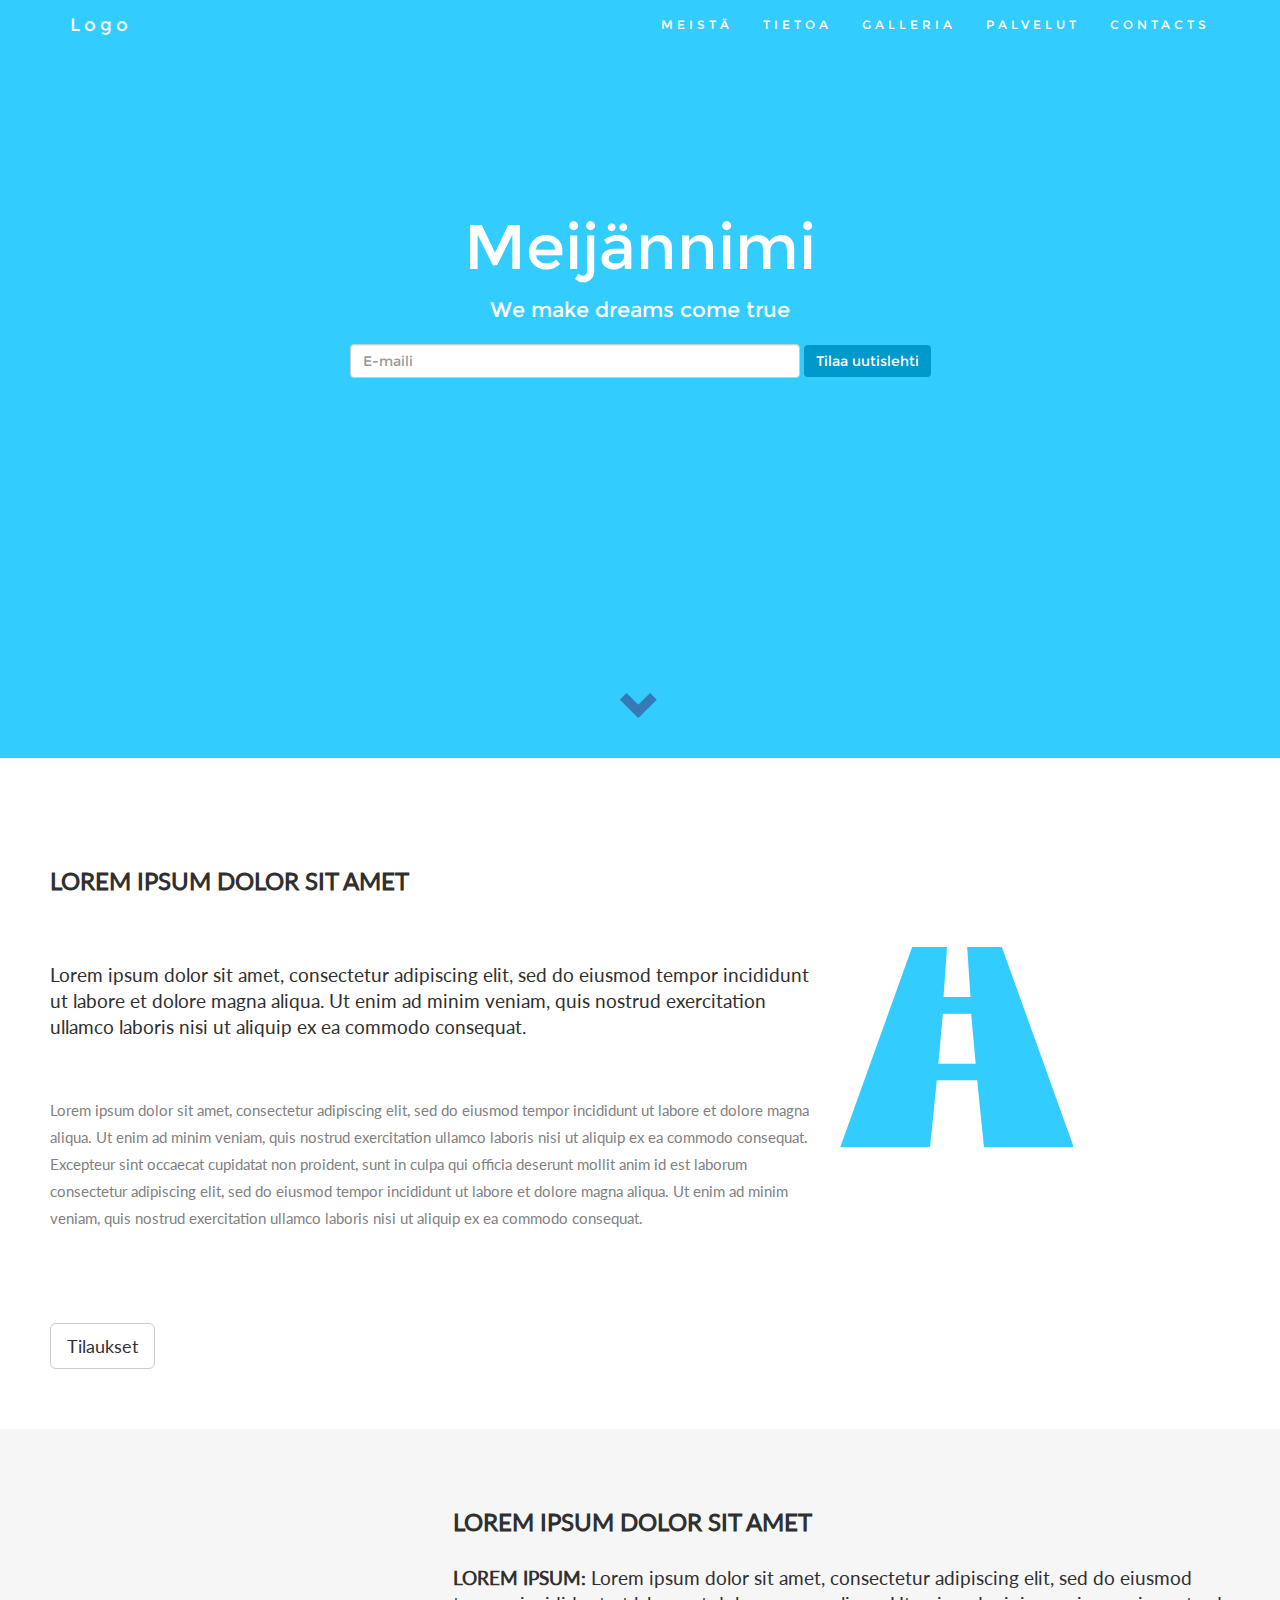
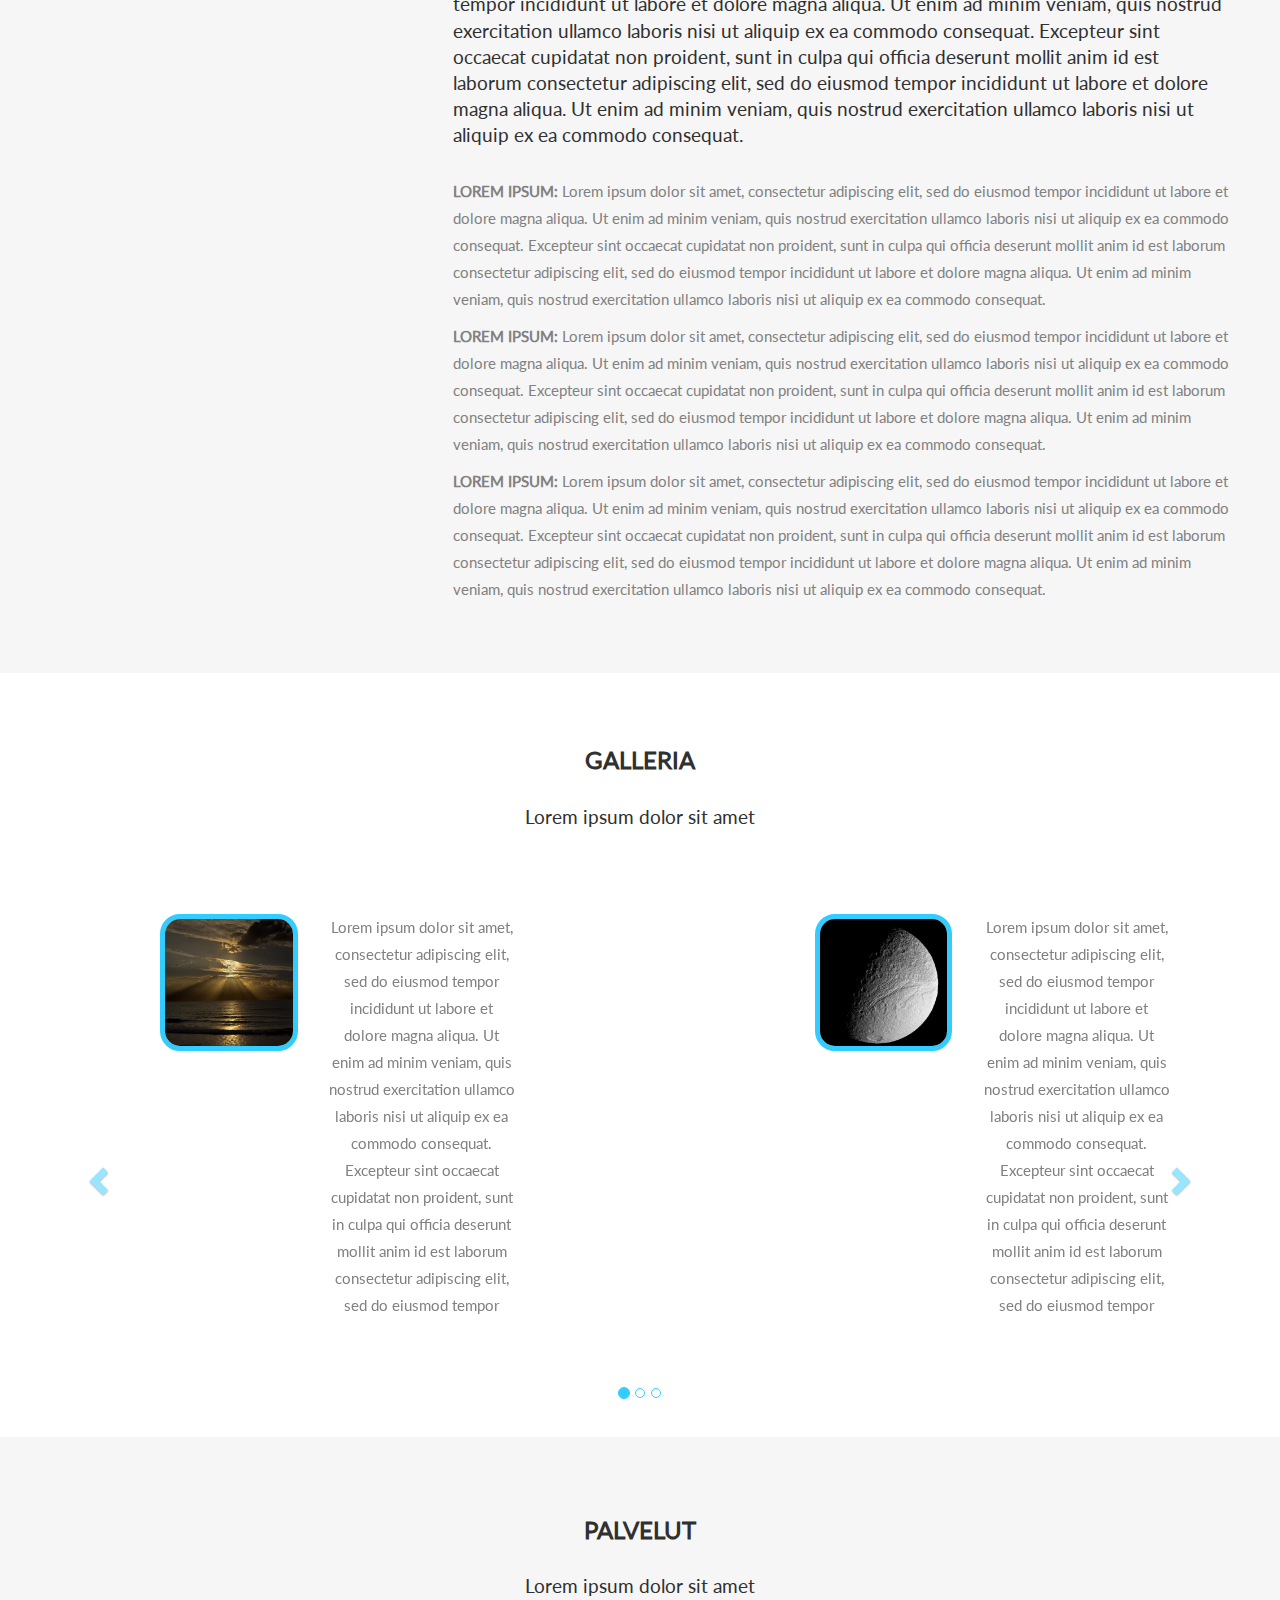
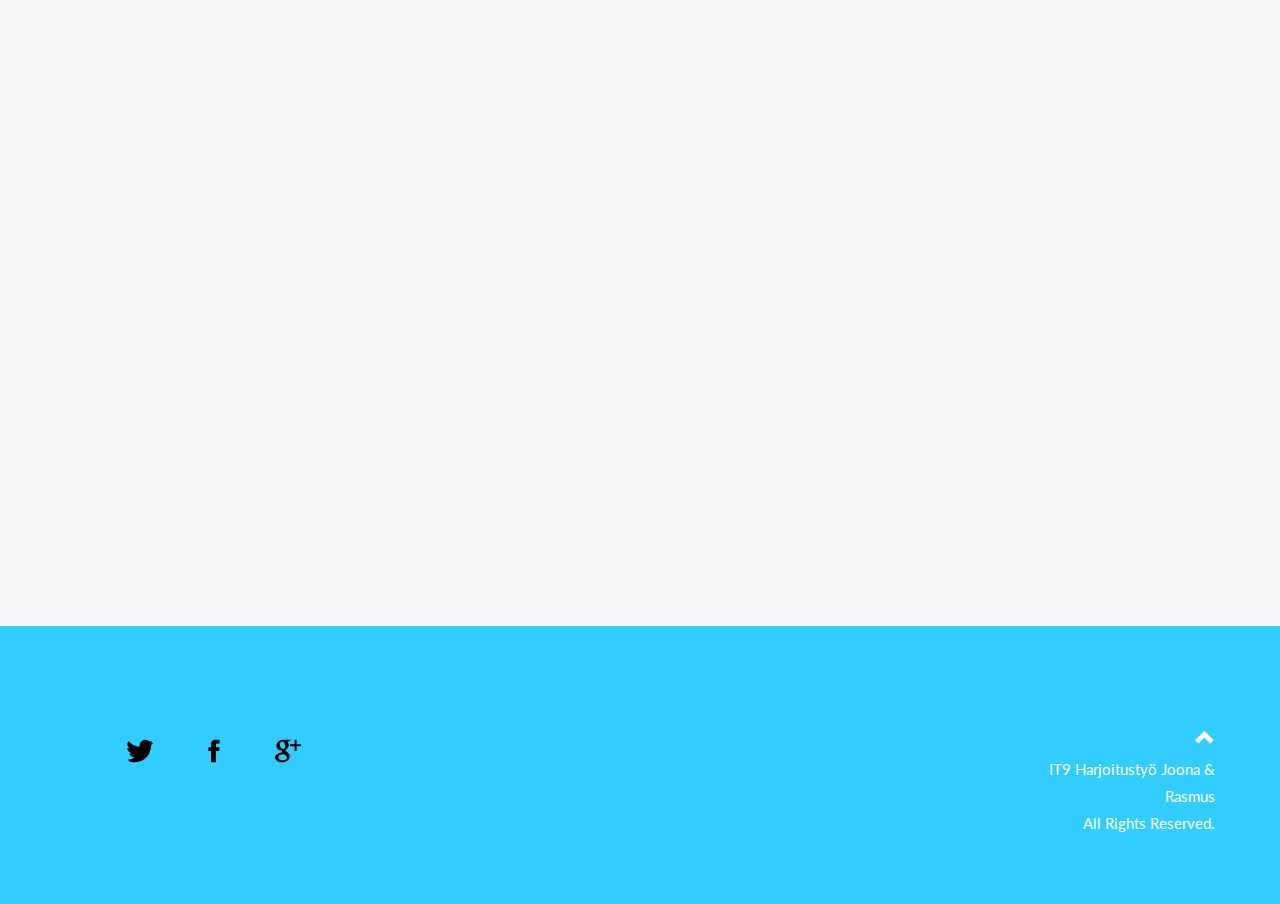
<file: index.html>
<!DOCTYPE html>
<html lang="fi">
<head>
<title>Harjoitustyo</title>
	<meta charset="utf-8">
  <meta name="viewport" content="width=device-width, initial-scale=1">
  <link rel="stylesheet" href="Bootstrap/css/bootstrap.min.css">
  <script src="Bootstrap/js/jquery-1.12.1.js"></script>
  <script src="Bootstrap/js/bootstrap.js"></script>
  <script src="scriptit.js"></script>
  <link rel="stylesheet" type="text/css" href="stylesheet.css">
</head>
<body id="Etusivu" data-spy="scroll" data-target=".navbar" data-offset="60">

<!-- Navbaari -->
<nav class="navbar navbar-default navbar-fixed-top">
  <div class="container">
    <div class="navbar-header">
      <button type="button" class="navbar-toggle" data-toggle="collapse" data-target="#myNavbar"></button>
      <a class="navbar-brand" href="#Etusivu">Logo</a>
    </div>
    <div class="collapse navbar-collapse" id="myNavbar">
      <ul class="nav navbar-nav navbar-right">
        <li><a href="#meistä">MEISTÄ</a></li>
        <li><a href="#yes">TIETOA</a></li>
        <li><a href="#galleria">GALLERIA</a></li>
        <li><a href="#lisää">PALVELUT</a></li>
        <li><a href="contacts.html">CONTACTS</a></li>
      </ul>
    </div>
  </div>
</nav>

<!-- Jumbotron -->
<div class="jumbotron text-center">
  <h1>Meijännimi</h1>
  <p>We make dreams come true</p>
  <form class="form-inline">
    <input type="email" class="form-control" size="50" placeholder="E-maili">
    <button type="button" class="btn btn-danger">Tilaa uutislehti</button>
  </form>
  <div class="bounce">
    <a href="#meistä" title="Let's gooo">
      <span class="glyphicon glyphicon-chevron-down nuoli"></span>
    </a>
  </div>
</div>

<!-- Contentti -->
<div id="meistä" class="container-fluid">
  <div class="row">
    <div class="col-sm-8">
      <h2>Lorem ipsum dolor sit amet</h2><br>
      <h4>Lorem ipsum dolor sit amet, consectetur adipiscing elit, sed do eiusmod tempor incididunt ut labore et dolore magna aliqua. Ut enim ad minim veniam, quis nostrud exercitation ullamco laboris nisi ut aliquip ex ea commodo consequat.</h4><br>
      <p>Lorem ipsum dolor sit amet, consectetur adipiscing elit, sed do eiusmod tempor incididunt ut labore et dolore magna aliqua. Ut enim ad minim veniam, quis nostrud exercitation ullamco laboris nisi ut aliquip ex ea commodo consequat. Excepteur sint occaecat cupidatat non proident, sunt in culpa qui officia deserunt mollit anim id est laborum consectetur adipiscing elit, sed do eiusmod tempor incididunt ut labore et dolore magna aliqua. Ut enim ad minim veniam, quis nostrud exercitation ullamco laboris nisi ut aliquip ex ea commodo consequat.</p>
      <br>
      <br>
      <br>
      <a href="contacts.html"><button class="btn btn-default btn-lg">Tilaukset</button></a>
    </div>
    <div class="col-sm-4">
      <span class=" glyphicon glyphicon-road logo"></span>
    </div>
  </div>
</div>

<!-- meistä -->
<div id="yes" class="container-fluid bg-grey">
  <div class="row">
    <div class="col-sm-4 text-center">
      <span class="glyphicon glyphicon-globe logo slideanim"></span> 
    </div>
    <div class="col-sm-8">
      <h2>Lorem ipsum dolor sit amet</h2>
      <h4><strong>LOREM IPSUM:</strong> Lorem ipsum dolor sit amet, consectetur adipiscing elit, sed do eiusmod tempor incididunt ut labore et dolore magna aliqua. Ut enim ad minim veniam, quis nostrud exercitation ullamco laboris nisi ut aliquip ex ea commodo consequat. Excepteur sint occaecat cupidatat non proident, sunt in culpa qui officia deserunt mollit anim id est laborum consectetur adipiscing elit, sed do eiusmod tempor incididunt ut labore et dolore magna aliqua. Ut enim ad minim veniam, quis nostrud exercitation ullamco laboris nisi ut aliquip ex ea commodo consequat.</h4>

      <p><strong>LOREM IPSUM:</strong> Lorem ipsum dolor sit amet, consectetur adipiscing elit, sed do eiusmod tempor incididunt ut labore et dolore magna aliqua. Ut enim ad minim veniam, quis nostrud exercitation ullamco laboris nisi ut aliquip ex ea commodo consequat. Excepteur sint occaecat cupidatat non proident, sunt in culpa qui officia deserunt mollit anim id est laborum consectetur adipiscing elit, sed do eiusmod tempor incididunt ut labore et dolore magna aliqua. Ut enim ad minim veniam, quis nostrud exercitation ullamco laboris nisi ut aliquip ex ea commodo consequat.</p>

      <p><strong>LOREM IPSUM:</strong> Lorem ipsum dolor sit amet, consectetur adipiscing elit, sed do eiusmod tempor incididunt ut labore et dolore magna aliqua. Ut enim ad minim veniam, quis nostrud exercitation ullamco laboris nisi ut aliquip ex ea commodo consequat. Excepteur sint occaecat cupidatat non proident, sunt in culpa qui officia deserunt mollit anim id est laborum consectetur adipiscing elit, sed do eiusmod tempor incididunt ut labore et dolore magna aliqua. Ut enim ad minim veniam, quis nostrud exercitation ullamco laboris nisi ut aliquip ex ea commodo consequat.</p>

      <p><strong>LOREM IPSUM:</strong> Lorem ipsum dolor sit amet, consectetur adipiscing elit, sed do eiusmod tempor incididunt ut labore et dolore magna aliqua. Ut enim ad minim veniam, quis nostrud exercitation ullamco laboris nisi ut aliquip ex ea commodo consequat. Excepteur sint occaecat cupidatat non proident, sunt in culpa qui officia deserunt mollit anim id est laborum consectetur adipiscing elit, sed do eiusmod tempor incididunt ut labore et dolore magna aliqua. Ut enim ad minim veniam, quis nostrud exercitation ullamco laboris nisi ut aliquip ex ea commodo consequat.</p>
    </div>
  </div>
</div>

<!-- galleria -->
<div id="galleria">
  <div id="MyCarousel" class="carousel slide text-center" data-ride="carousel">
    <br>
    <br>
    <h2>Galleria</h2>
    <h4>Lorem ipsum dolor sit amet</h4>
    <br>
    <br>
    <!-- Indikaattorit -->
    <ol class="carousel-indicators">
      <li data-target="#MyCarousel" data-slide-to="0" class="active"></li>
      <li data-target="#MyCarousel" data-slide-to="1"></li>
      <li data-target="#MyCarousel" data-slide-to="2"></li>
    </ol>
    <!-- galleria kuvat & teksti -->
    <div class="carousel-inner" role="listbox">
      <div class="item active">
        <div class="row text-center">
          <div class="clearfix col-sm-3">
            <div class="thumbnail">
              <span class="grid-item-image-container featured-content-item-image-container">
                <img class="featured-content-item-image" width="100%" height="100%" src="kuvat/kuva(7).png" alt="No Moro"></span>
            </div>
          </div>
          <div class="col-sm-2">
            <div class="teksti">
              <p>Lorem ipsum dolor sit amet, consectetur adipiscing elit, sed do eiusmod tempor incididunt ut labore et dolore magna aliqua. Ut enim ad minim veniam, quis nostrud exercitation ullamco laboris nisi ut aliquip ex ea commodo consequat. Excepteur sint occaecat cupidatat non proident, sunt in culpa qui officia deserunt mollit anim id est laborum consectetur adipiscing elit, sed do eiusmod tempor</p>
            </div>
          </div>
          <div class="col-sm-1">
          </div>
          <div class="clearfix col-sm-3">
            <div class="thumbnail">
              <span class="grid-item-image-container featured-content-item-image-container">
                <img class="featured-content-item-image" width="100%" height="100%" src="kuvat/kuva(6).png" alt="No Moro"></span>
            </div>
          </div>
          <div class="col-sm-2">
            <div class="teksti">
              <p>Lorem ipsum dolor sit amet, consectetur adipiscing elit, sed do eiusmod tempor incididunt ut labore et dolore magna aliqua. Ut enim ad minim veniam, quis nostrud exercitation ullamco laboris nisi ut aliquip ex ea commodo consequat. Excepteur sint occaecat cupidatat non proident, sunt in culpa qui officia deserunt mollit anim id est laborum consectetur adipiscing elit, sed do eiusmod tempor</p>
            </div>
          </div>
          <div class="col-sm-1">
          </div>
        </div>
      </div>
      <div class="item">
        <div class="row text-center">
          <div class="clearfix col-sm-3">
            <div class="thumbnail">
              <span class="grid-item-image-container featured-content-item-image-container">
                <img class="featured-content-item-image" width="100%" height="100%" src="kuvat/kuva(5).png" alt="No Moro"></span>
            </div>
          </div>
          <div class="col-sm-2">
            <div class="teksti">
              <p>Lorem ipsum dolor sit amet, consectetur adipiscing elit, sed do eiusmod tempor incididunt ut labore et dolore magna aliqua. Ut enim ad minim veniam, quis nostrud exercitation ullamco laboris nisi ut aliquip ex ea commodo consequat. Excepteur sint occaecat cupidatat non proident, sunt in culpa qui officia deserunt mollit anim id est laborum consectetur adipiscing elit, sed do eiusmod tempor</p>
            </div>
          </div>
          <div class="col-sm-1">
          </div>
          <div class="clearfix col-sm-3">
            <div class="thumbnail">
              <span class="grid-item-image-container featured-content-item-image-container">
                <img class="featured-content-item-image" width="100%" height="100%" src="kuvat/kuva(4).png" alt="No Moro"></span>
            </div>
          </div>
          <div class="col-sm-2">
            <div class="teksti">
              <p>Lorem ipsum dolor sit amet, consectetur adipiscing elit, sed do eiusmod tempor incididunt ut labore et dolore magna aliqua. Ut enim ad minim veniam, quis nostrud exercitation ullamco laboris nisi ut aliquip ex ea commodo consequat. Excepteur sint occaecat cupidatat non proident, sunt in culpa qui officia deserunt mollit anim id est laborum consectetur adipiscing elit, sed do eiusmod tempor</p>
            </div>
          </div>
          <div class="col-sm-1">
          </div>
        </div>
      </div>
      <div class="item">
        <div class="row text-center">
          <div class="clearfix col-sm-3">
            <div class="thumbnail">
              <span class="grid-item-image-container featured-content-item-image-container">
                <img class="featured-content-item-image" width="100%" height="100%" src="kuvat/kuva(3).png" alt="No Moro"></span>
            </div>
          </div>
          <div class="col-sm-2">
            <div class="teksti">
              <p>Lorem ipsum dolor sit amet, consectetur adipiscing elit, sed do eiusmod tempor incididunt ut labore et dolore magna aliqua. Ut enim ad minim veniam, quis nostrud exercitation ullamco laboris nisi ut aliquip ex ea commodo consequat. Excepteur sint occaecat cupidatat non proident, sunt in culpa qui officia deserunt mollit anim id est laborum consectetur adipiscing elit, sed do eiusmod tempor</p>
            </div>
          </div>
          <div class="col-sm-1">
          </div>
          <div class="clearfix col-sm-3">
            <div class="thumbnail">
              <span class="grid-item-image-container featured-content-item-image-container">
                <img class="featured-content-item-image" width="100%" height="100%" src="kuvat/kuva(2).png" alt="No Moro"></span>
            </div>
          </div>
          <div class="col-sm-2">
            <div class="teksti">
              <p>Lorem ipsum dolor sit amet, consectetur adipiscing elit, sed do eiusmod tempor incididunt ut labore et dolore magna aliqua. Ut enim ad minim veniam, quis nostrud exercitation ullamco laboris nisi ut aliquip ex ea commodo consequat. Excepteur sint occaecat cupidatat non proident, sunt in culpa qui officia deserunt mollit anim id est laborum consectetur adipiscing elit, sed do eiusmod tempor</p>
            </div>
          </div>
          <div class="col-sm-1">
          </div>
        </div>
      </div>
      <br>
          <!-- Left and right controls -->
      <a class="left carousel-control" href="#MyCarousel" role="button" data-slide="prev">
        <span class="glyphicon glyphicon-chevron-left" aria-hidden="true"></span>
        <span class="sr-only">Edellinen</span>
      </a>
      <a class="right carousel-control" href="#MyCarousel" role="button" data-slide="next">
        <span class="glyphicon glyphicon-chevron-right" aria-hidden="true"></span>
        <span class="sr-only">Seuraava</span>
      </a>
      <br>
    <br>
    <br>
    </div>
  </div>
</div>

<!-- kuvakkeet -->
<div id="lisää" class="container-fluid text-center bg-grey">
  <h2>Palvelut</h2>
  <h4>Lorem ipsum dolor sit amet</h4>
  <br>
  <div class="row slideanim">
    <div class="col-sm-4">
      <span class="glyphicon glyphicon-off logo-small"></span>
      <h4>VOIMAA</h4>
      <p>Lorem ipsum dolor sit amet..</p>
    </div>
    <div class="col-sm-4">
      <span class="glyphicon glyphicon-heart logo-small"></span>
      <h4>RAKKAUTTA</h4>
      <p>Lorem ipsum dolor sit amet..</p>
    </div>
    <div class="col-sm-4">
      <span class="glyphicon glyphicon-lock logo-small"></span>
      <h4>TYÖTÄ</h4>
      <p>Lorem ipsum dolor sit amet..</p>
    </div>
    </div>
    <br><br>
  <div class="row slideanim">
    <div class="col-sm-4">
      <span class="glyphicon glyphicon-leaf logo-small"></span>
      <h4>EGOLOGISESTI</h4>
      <p>Lorem ipsum dolor sit amet..</p>
    </div>
    <div class="col-sm-4 kappa">
      <span class="glyphicon glyphicon-education logo-small"></span>
      <h4>OLLAAN VALMISTUTTU</h4>
      <img src="kuvat/kappa.png" alt="Kappa" height="50" width="50">
    </div>
    <div class="col-sm-4">
      <span class="glyphicon glyphicon-wrench logo-small"></span>
      <h4>KOVAA TYÖTÄ</h4>
      <p>Lorem ipsum dolor sit amet..</p>
    </div>
  </div>
</div>

<div class="bg-grey">
  <br>
  <br>
  <br>
  <br>
  <br>
</div>
<!-- Footer -->
<footer>
  <div class="social">
    <div class="col-sm-10">
      <ul>
        <li>
          <a href="http://twitter.com" class="kuvakeanim">
          <img class="kuvakkeet" src="ionicon/src/social-twitter.svg" alt="Twitter!" width="50" height="50" border="0">
          </a>
        </li>
        <li>
           <a href="http://www.facebook.com" class="kuvakeanim">
           <img class="kuvakkeet" src="ionicon/src/social-facebook.svg" alt="Facebook!" width="50" height="50" border="0">
           </a>
        </li>
        <li>
           <a href="http://googleplus.com" class="kuvakeanim">
           <img class="kuvakkeet" src="ionicon/src/social-googleplus.svg" alt="Google+!" width="50" height="50" border="0">
           </a>
        </li>
      </ul>
    </div>
  </div>
  <div class="col-sm-2">
    <div class="text-right">
      <a href="#Etusivu" title="To da top">
        <span class="glyphicon glyphicon-chevron-up"></span>
      </a>
       <br>
      <p>IT9 Harjoitustyö Joona &#38; Rasmus<br>All Rights Reserved.</p>
    </div>
  </div>
</footer>
</body>
</file>
<file: stylesheet.css>
body {
  font: 400 15px Lato, sans-serif;
  line-height: 1.8;
  color: #818181;
}
div {
  display: block;
}
.thumbnail {
    padding: 0 0 15px 160px;
    border: none;
    border-radius: 0;
}
.thumbnail img {
    width: 100%;
    height: 100%;
}
.carousel-control.right, .carousel-control.left {
    background-image: none;
    color: #3cf;
}
.carousel-indicators li {
    border-color: #3cf;
}
.carousel-indicators li.active {
    background-color: #3cf;
}
h2 {
  font-size: 24px;
  text-transform: uppercase;
  color: #303030;
  font-weight: 600;
  margin-bottom: 30px;
}
.kappa h4 {
  margin-bottom: 15px;
}
h4 {
  font-size: 19px;
  line-height: 1.375em;
  color: #303030;
  font-weight: 400;
  margin-bottom: 30px;
}
#googleMap {
 height:500px;
 width:100%;
}

#kuvat {
  align: center;
}

.grid-item-image-container{
  display: block;
  overflow: hidden;
  position: relative;
}

.clearfix {
  overflow: auto;
  zoom: 1;
}

.featured-content-item-image-container {
  border: 5px solid #3cf;
  border-radius: 20px;
  z-index: 99;
}

.featured-content-item-image-container img{
  -webkit-transition: all 1s ease-out;
  -ms-transition: all 1s ease-out;
  -o-transition: all 1s ease-out;
  -transition: all 1s ease-out;
  transition: all 1s ease-out;
  -webkit-backface-visibility: hidden;
} 

.featured-content-item-image {
  -webkit-transition: all 0.6s ease;
  -ms-transition: all 0.6s ease;
  -o-transition: all 0.6s ease;
  -transition: all 0.6s ease;
  transition: all 0.6s ease;
  -webkit-backface-visibility: hidden;
}


.featured-content-item-image-container:hover img {
  -webkit-transform:scale(1.1);
  -moz-transform:scale(1.1);
  -ms-transform:scale(1.1);
  -o-transform:scale(1.1);
  transform:scale(1.1); 
}

.nuoli {
  margin-top: 25%;
  font-size: 40px;
  -webkit-animation: bounce 2s infinite;
  animation: bounce 2s infinite;
}

.jumbotron {
  background-color: #3cf;
  color: #fff;
  padding: 15% 25px 2% 25px;
  font-family: Montserrat, sans-serif;
}
.container-fluid {
  padding: 60px 50px;
}
.bg-grey {
  background-color: #f6f6f6 !important;
}
.glyphicon-road {
  padding-top: 100px;
}

.logo-small {
  color: #0099cc;
  font-size: 50px;
}
.logo {
  color: #33ccff;
  font-size: 200px;
}
.navbar {
  margin-bottom: 0;
  background-color: #33ccff;
  z-index: 9999;
  border: 0;
  font-size: 12px !important;
  line-height: 1.42857143 !important;
  letter-spacing: 4px;
  border-radius: 0;
  font-family: Montserrat, sans-serif;
}
.navbar li a, .navbar .navbar-brand {
  color: #fff !important;
}
.navbar-nav li a:hover, .navbar-nav li.active a {
  color: #33ccff !important;
  background-color: #fff !important;
}
.navbar-default .navbar-toggle {
  border-color: transparent;
  color: #fff !important;
}
footer {
  background-color: #3cf;
  color: #fff;
  padding: 100px 50px 178px 50px;
}
.social ul {
  list-style: none;
}
.social ul li {
  margin-bottom: 5px;
  padding: 10px;
  margin: 0;
  list-style: none;
  display: inline;
}
.social {
  z-index: 99;
}

.kuvakkeet {
  height: 50px;
  width: 50px;
  border-radius: 50%;
  padding: 10px;
}

.kuvakeanim {
  border-radius: 50%;
  display: inline-block;
  vertical-align: middle;
  -webkit-transform: translateZ(0);
  transform: translateZ(0);
  box-shadow: 0 0 1px rgba(0, 0, 0, 0);
  -webkit-backface-visibility: hidden;
  backface-visibility: hidden;
  -moz-osx-font-smoothing: grayscale;
  position: relative;
  overflow: hidden;
  background: #3cf;
  -webkit-transition-property: color;
  transition-property: color;
  -webkit-transition-duration: 0.5s;
  transition-duration: 0.5s;
}
.kuvakeanim:before {
  content: "";
  position: absolute;
  z-index: -1;
  top: 0;
  left: 0;
  right: 0;
  bottom: 0;
  background: #2098d1;
  border-radius: 100%;
  -webkit-transform: scale(0);
  transform: scale(0);
  -webkit-transition-property: transform;
  transition-property: transform;
  -webkit-transition-duration: 0.5s;
  transition-duration: 0.5s;
  -webkit-transition-timing-function: ease-out;
  transition-timing-function: ease-out;
}
.kuvakeanim:hover, .kuvakeanim:focus, .kuvakeanim:active {
  color: white;
}
.kuvakeanim:hover:before, .kuvakeanim:focus:before, .kuvakeanim:active:before {
  -webkit-transform: scale(2);
  transform: scale(2);
}

footer .glyphicon {
  font-size: 20px;
  margin-bottom: 10px;
  color: #fff;
}
footer .glyphicon:hover {
  color: #ccc;
  text-decoration: none;
}
.slideanim {
  visibility:hidden;
}
.kolone {
  box-shadow: 5px 5px 5px gray;
}

.slide {
  animation-name: slide;
  -webkit-animation-name: slide;	
  animation-duration: 1s;	
  -webkit-animation-duration: 1s;
  visibility: visible;			
}
.btn-danger {
  background-color: #0099cc;
  border: none;
}
.btn-danger:hover {
	background-color: #007399;
}
@font-face {
  font-family: 'Montserrat';
  font-style: normal;
  font-weight: 400;
  src: url('Fontit/Montserrat-Regular.ttf') format('truetype');
}
@font-face {
  font-family: 'Lato';
  font-style: normal;
  font-weight: 400;
  src: url('Fontit/Lato-Regular.ttf') format('truetype');
}

@keyframes slide {
  0% {
    opacity: 0;
    -webkit-transform: translateY(70%);
  } 
  100% {
    opacity: 1;
    -webkit-transform: translateY(0%);
  }	
}
@-webkit-keyframes slide {
  0% {
    opacity: 0;
    -webkit-transform: translateY(70%);
  } 
  100% {
    opacity: 1;
    -webkit-transform: translateY(0%);
  }
}
@media screen and (max-width: 768px) {
  .col-sm-4 {
    text-align: center;
    margin: 25px 0;
  }
  .btn-lg {
      width: 100%;
      margin-bottom: 35px;
  }
}
@media screen and (max-width: 480px) {
  .logo {
      font-size: 150px;
  }
}

@-webkit-keyframes bounce {
  0%, 20%, 50%, 80%, 100% {
    -webkit-transform: translateY(0); }
  40% {
    -webkit-transform: translateY(-30px); }
  60% {
    -webkit-transform: translateY(-15px); } }
@-moz-keyframes bounce {
  0%, 20%, 50%, 80%, 100% {
    -moz-transform: translateY(0); }
  40% {
    -moz-transform: translateY(-30px); }
  60% {
    -moz-transform: translateY(-15px); } }
@keyframes bounce {
  0%, 20%, 50%, 80%, 100% {
    -webkit-transform: translateY(0);
    -moz-transform: translateY(0);
    -ms-transform: translateY(0);
    -o-transform: translateY(0);
    transform: translateY(0); }
  40% {
    -webkit-transform: translateY(-30px);
    -moz-transform: translateY(-30px);
    -ms-transform: translateY(-30px);
    -o-transform: translateY(-30px);
    transform: translateY(-30px); }
  60% {
    -webkit-transform: translateY(-15px);
    -moz-transform: translateY(-15px);
    -ms-transform: translateY(-15px);
    -o-transform: translateY(-15px);
    transform: translateY(-15px); } }
</file>
